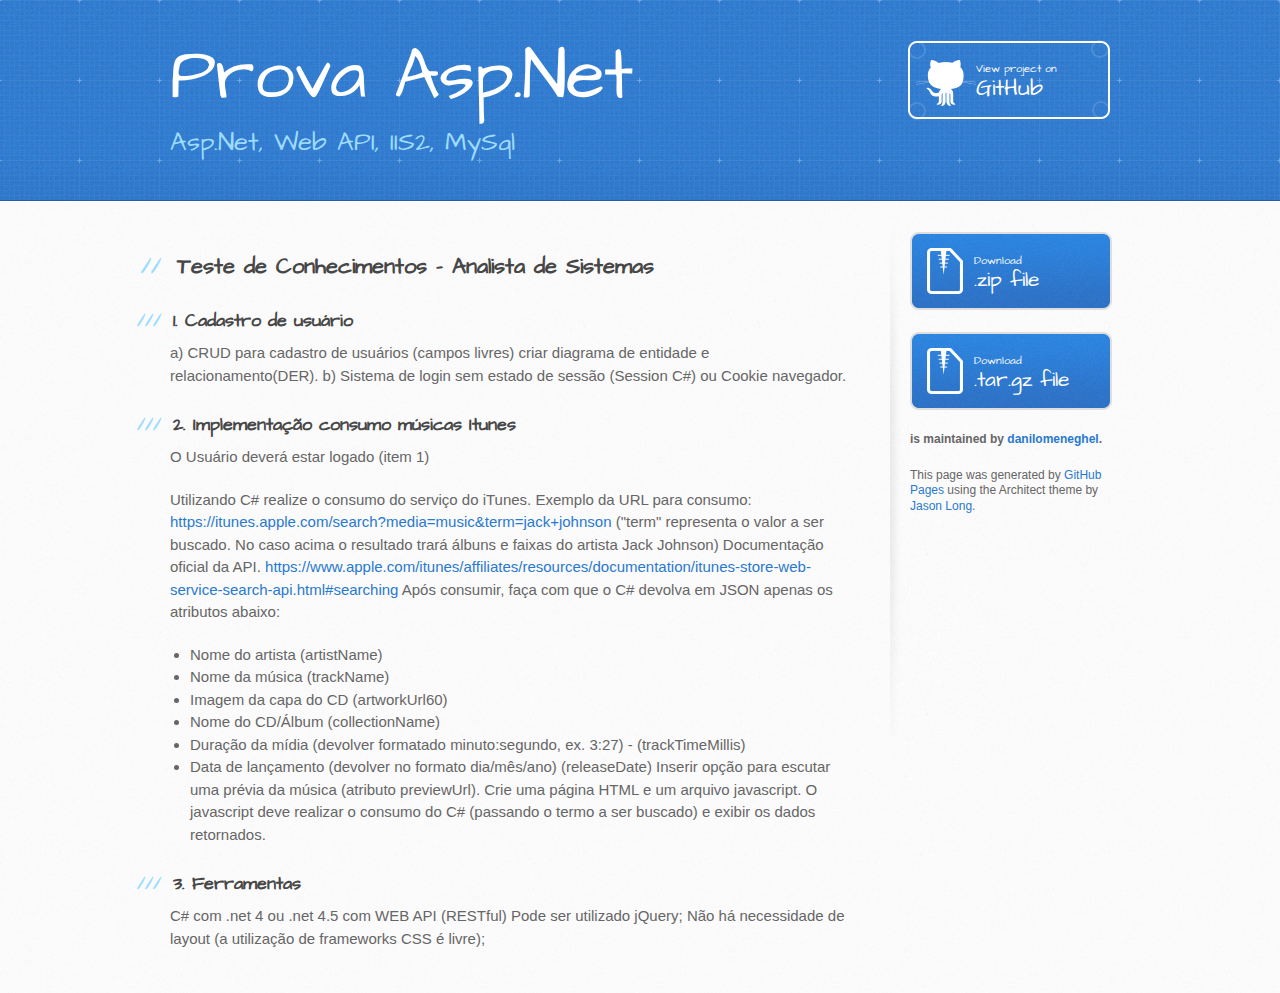
<file: index.html>
<!DOCTYPE html>
<html>
  <head>
    <meta charset='utf-8'>
    <meta http-equiv="X-UA-Compatible" content="chrome=1">
    <meta name="viewport" content="width=device-width, initial-scale=1, maximum-scale=1">
    <link href='https://fonts.googleapis.com/css?family=Architects+Daughter' rel='stylesheet' type='text/css'>
    <link rel="stylesheet" type="text/css" href="stylesheets/stylesheet.css" media="screen">
    <link rel="stylesheet" type="text/css" href="stylesheets/github-light.css" media="screen">
    <link rel="stylesheet" type="text/css" href="stylesheets/print.css" media="print">

    <!--[if lt IE 9]>
    <script src="//html5shiv.googlecode.com/svn/trunk/html5.js"></script>
    <![endif]-->

    <title>Prova Asp.Net by danilomeneghel</title>
  </head>

  <body>
    <header>
      <div class="inner">
        <h1>Prova Asp.Net</h1>
        <h2>Asp.Net, Web API, IIS2, MySql</h2>
        <a href="https://github.com/danilomeneghel/prova_aspnet" class="button"><small>View project on</small> GitHub</a>
      </div>
    </header>

    <div id="content-wrapper">
      <div class="inner clearfix">
        <section id="main-content">
          <h2>
<a id="teste-de-conhecimentos---analista-de-sistemas" class="anchor" href="#teste-de-conhecimentos---analista-de-sistemas" aria-hidden="true"><span class="octicon octicon-link"></span></a>Teste de Conhecimentos - Analista de Sistemas</h2>

<h3>
<a id="1--cadastro-de-usuário" class="anchor" href="#1--cadastro-de-usu%C3%A1rio" aria-hidden="true"><span class="octicon octicon-link"></span></a>1.  Cadastro de usuário</h3>

<p>a)  CRUD para cadastro de usuários (campos livres) criar diagrama de entidade e relacionamento(DER).
b)  Sistema de login sem estado de sessão (Session C#) ou Cookie navegador.</p>

<h3>
<a id="2--implementação-consumo-músicas-itunes" class="anchor" href="#2--implementa%C3%A7%C3%A3o-consumo-m%C3%BAsicas-itunes" aria-hidden="true"><span class="octicon octicon-link"></span></a>2.  Implementação consumo músicas Itunes</h3>

<p>O Usuário deverá estar logado (item 1)</p>

<p>Utilizando C# realize o consumo do serviço do iTunes.
Exemplo da URL para consumo:
<a href="https://itunes.apple.com/search?media=music&amp;term=jack+johnson">https://itunes.apple.com/search?media=music&amp;term=jack+johnson</a>
("term" representa o valor a ser buscado. No caso acima o resultado trará álbuns e faixas do artista Jack Johnson)
Documentação oficial da API.
<a href="https://www.apple.com/itunes/affiliates/resources/documentation/itunes-store-web-service-search-api.html#searching">https://www.apple.com/itunes/affiliates/resources/documentation/itunes-store-web-service-search-api.html#searching</a>
Após consumir, faça com que o C# devolva em JSON apenas os atributos abaixo:</p>

<ul>
<li>Nome do artista (artistName)</li>
<li>Nome da música (trackName)</li>
<li>Imagem da capa do CD (artworkUrl60)</li>
<li>Nome do CD/Álbum (collectionName)</li>
<li>Duração da mídia (devolver formatado minuto:segundo, ex. 3:27) -  (trackTimeMillis)</li>
<li>Data de lançamento (devolver no formato dia/mês/ano) (releaseDate)
Inserir opção para escutar uma prévia da música (atributo previewUrl).
Crie uma página HTML e um arquivo javascript. 
O javascript deve realizar o consumo do C# (passando o termo a ser buscado) e exibir os dados retornados.</li>
</ul>

<h3>
<a id="3--ferramentas" class="anchor" href="#3--ferramentas" aria-hidden="true"><span class="octicon octicon-link"></span></a>3.  Ferramentas</h3>

<p>C# com .net 4 ou .net 4.5 com WEB API (RESTful)
Pode ser utilizado jQuery;
Não há necessidade de layout (a utilização de frameworks CSS é livre);</p>
        </section>

        <aside id="sidebar">
          <a href="https://github.com/danilomeneghel/prova_aspnet/zipball/master" class="button">
            <small>Download</small>
            .zip file
          </a>
          <a href="https://github.com/danilomeneghel/prova_aspnet/tarball/master" class="button">
            <small>Download</small>
            .tar.gz file
          </a>

          <p class="repo-owner"><a href="https://github.com/danilomeneghel/prova_aspnet"></a> is maintained by <a href="https://github.com/danilomeneghel">danilomeneghel</a>.</p>

          <p>This page was generated by <a href="https://pages.github.com">GitHub Pages</a> using the Architect theme by <a href="https://twitter.com/jasonlong">Jason Long</a>.</p>
        </aside>
      </div>
    </div>

  
  </body>
</html>
</file>
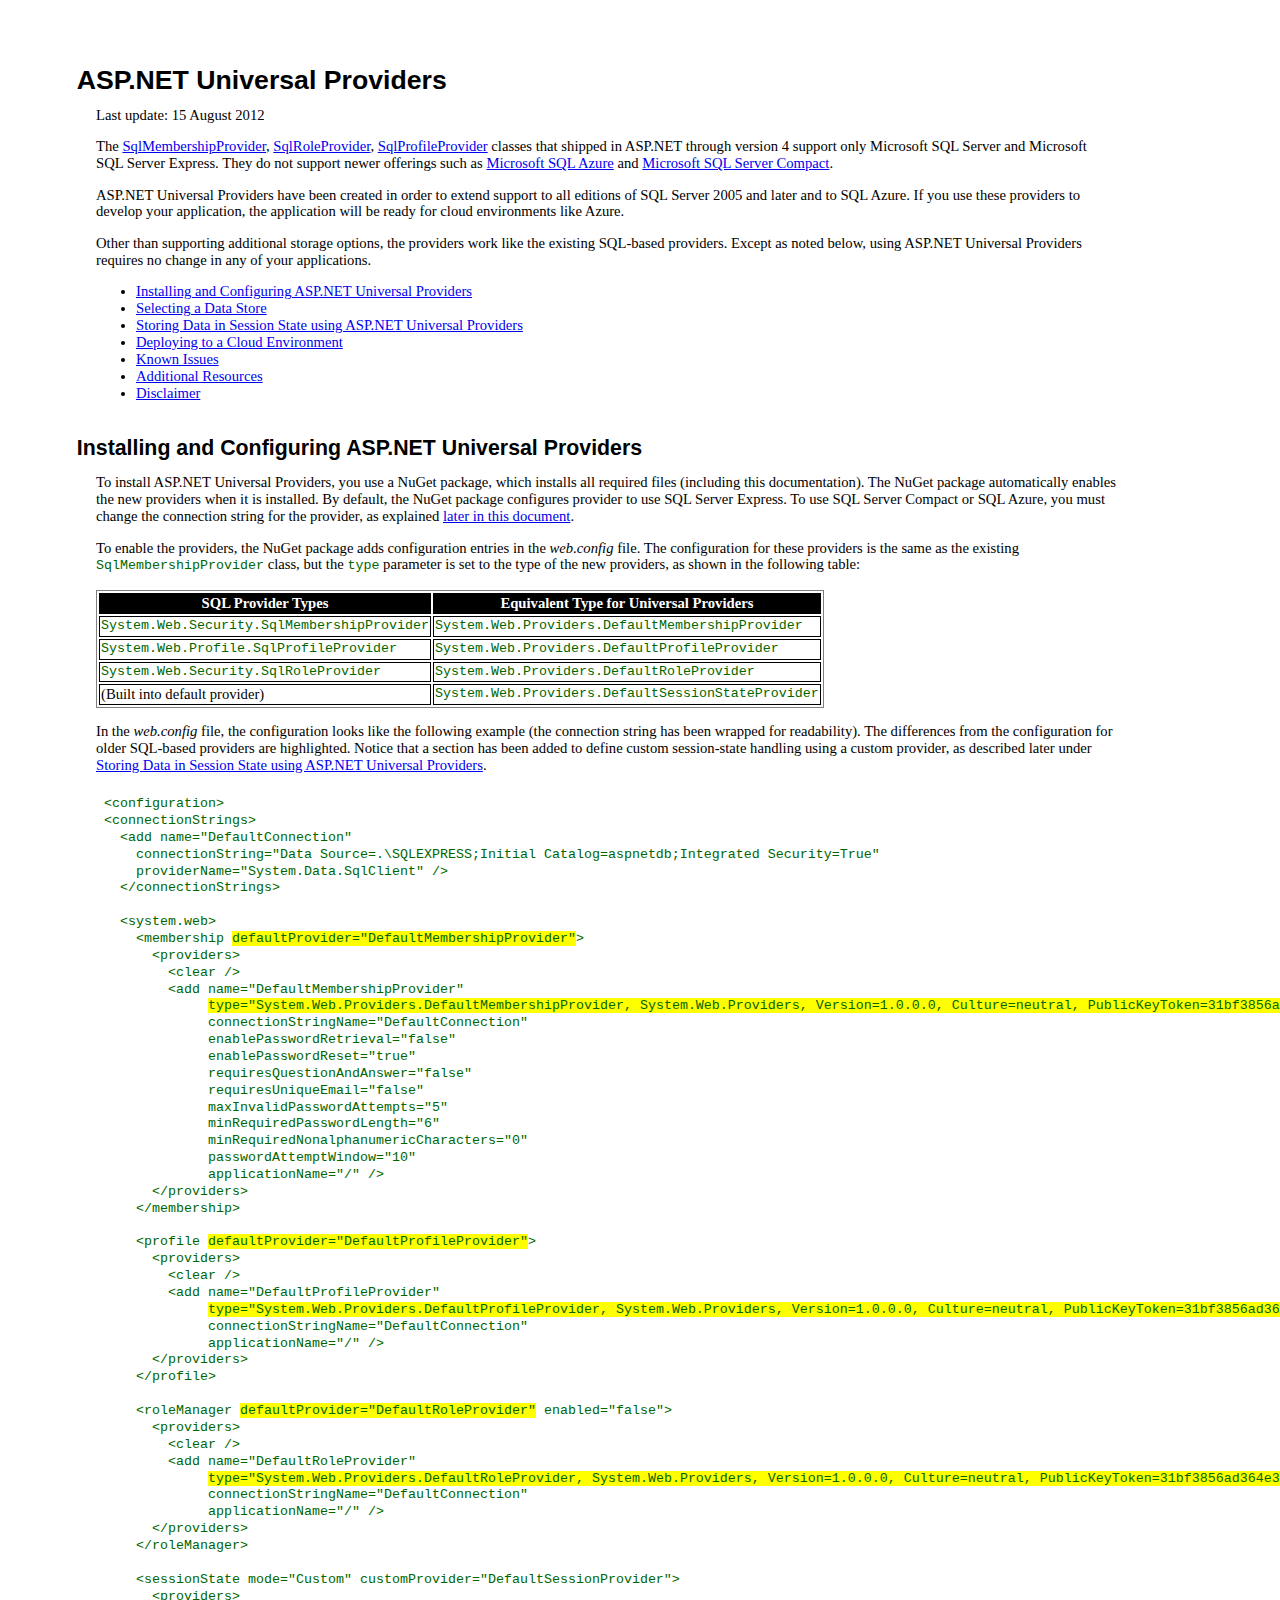
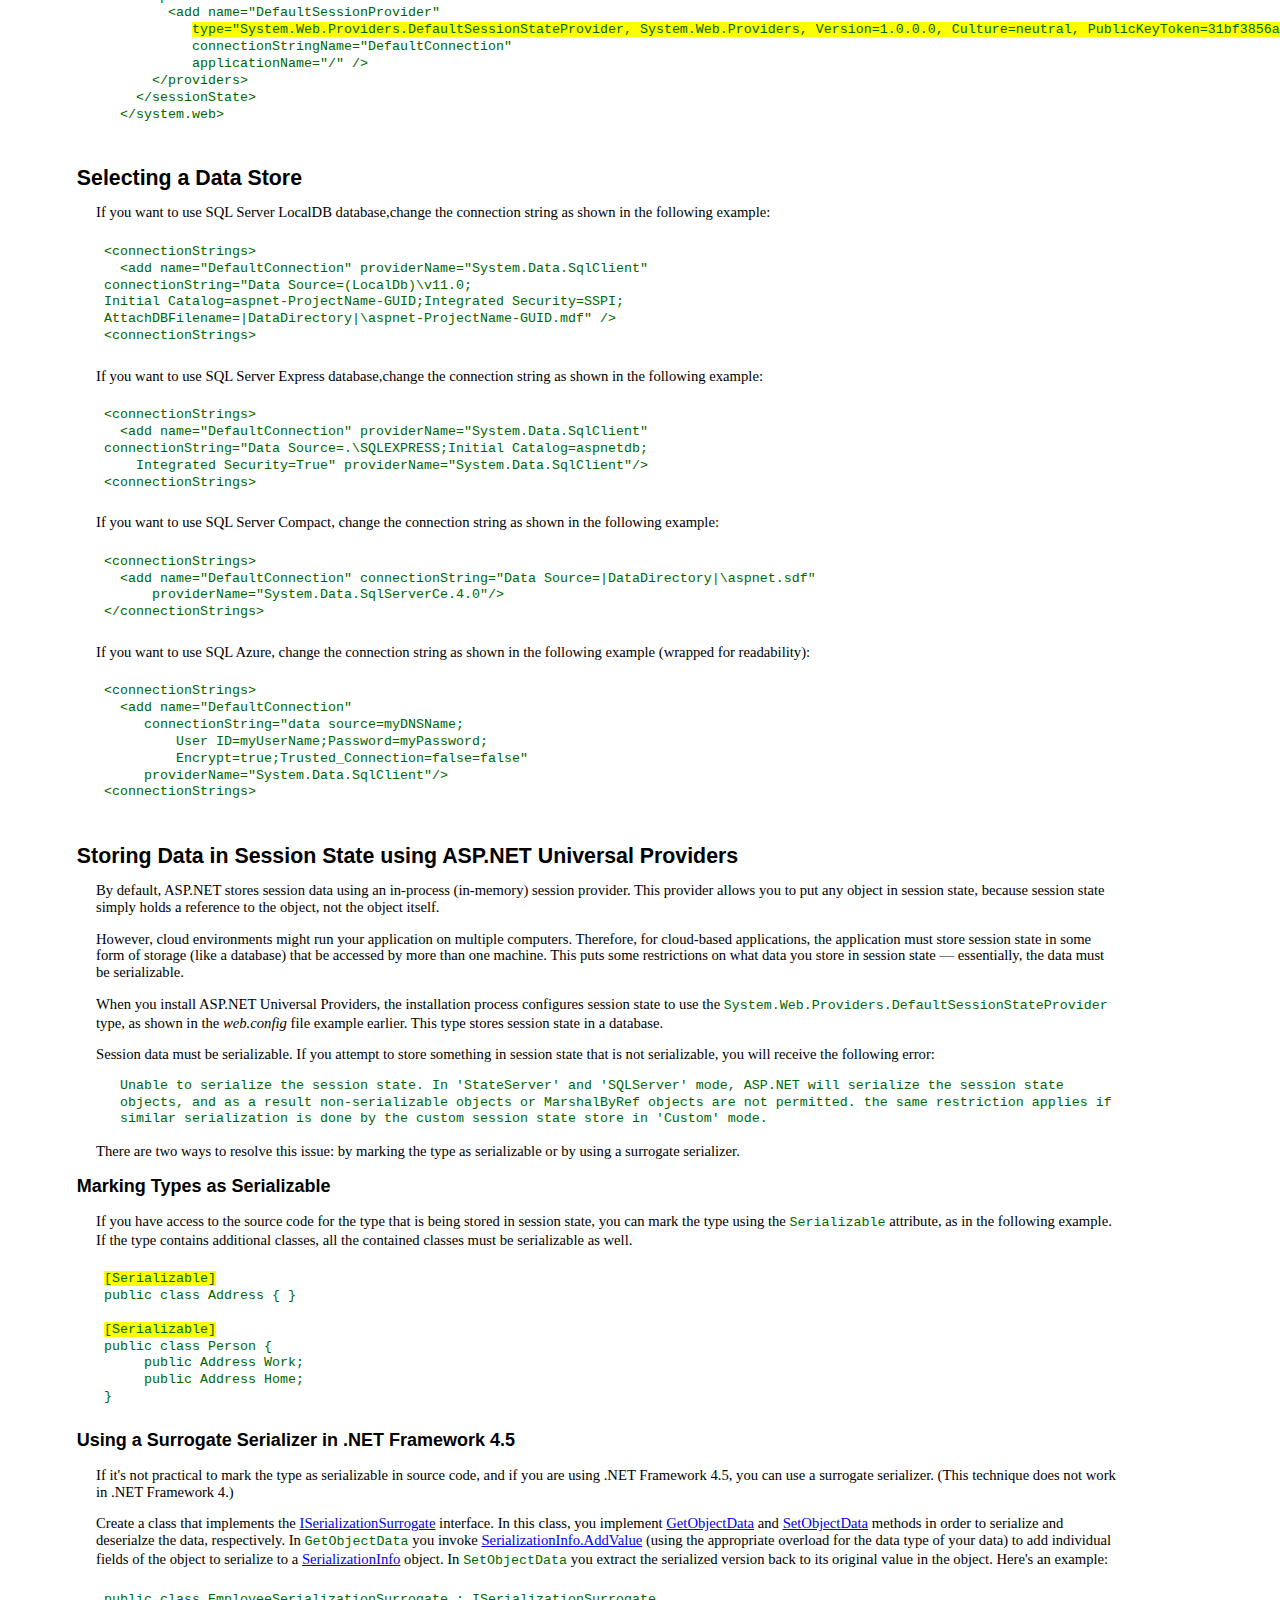
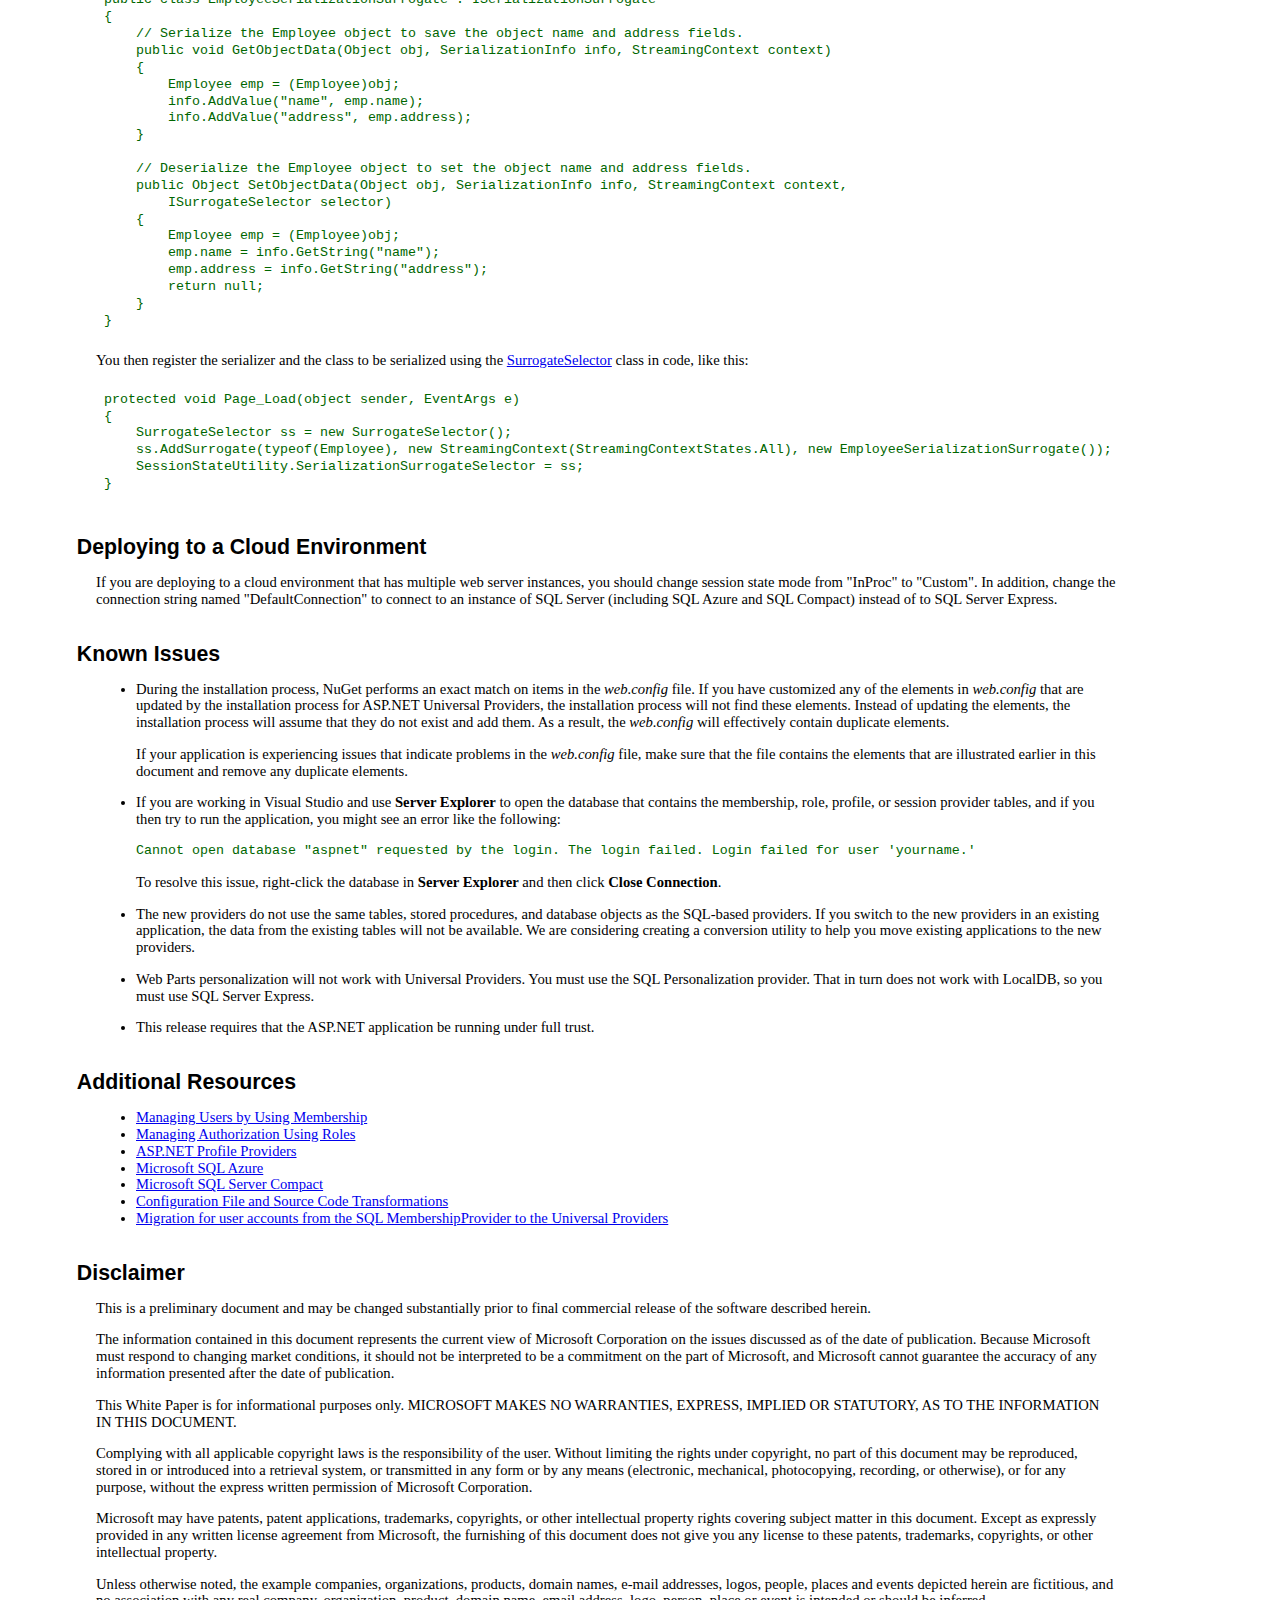
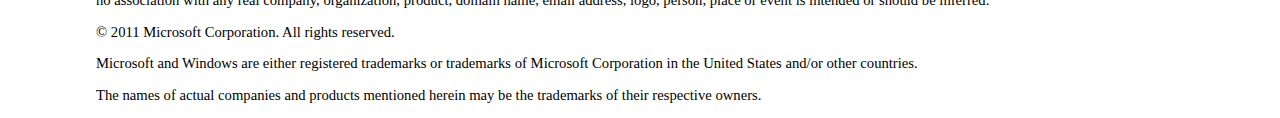
<file: packages/Microsoft.AspNet.Providers.Core.1.2/readme.html>
﻿<!DOCTYPE html PUBLIC "-//W3C//DTD XHTML 1.0 Transitional//EN" "http://www.w3.org/TR/xhtml1/DTD/xhtml1-transitional.dtd">
<html xmlns="http://www.w3.org/1999/xhtml">

<head>
<meta content="text/html; charset=utf-8" http-equiv="Content-Type" />
<title>ASP.NET Universal Providers Readme</title>


<style type="text/css">
body{
	margin-left:1in;
	margin-top:.75in;
	margin-right:1.7in;
	font-family:calibri;
	font-size:11pt;
	line-height:1.15em;
	background-color:white;
}

h1{
	margin-left:-.2in;
	font-family:Arial, Verdana, sans-serif;
	font-size:20pt;
}

h2{
	margin-left:-.2in;
	margin-top:1.8em;
	font-family:Arial, Verdana, sans-serif;
	font-size:16pt;
}

h3{
	margin-left:-.2in;
	font-family:Verdana, sans-serif;
	font-size:13.5pt;
}

table{
	border:thin gray groove;
}

thead{
	background-color:black;
	color:white;
	font-weight:bold;
	text-align:center;
}

td{
	border:1px solid black;
}

p.indent1{
	margin-left:.25in;
}


code{
	font-family:"Courier New";
	font-size:10pt;
	color:#006600;
}

pre{
	font-family:"Courier New";
	font-size:10pt;
	padding:8px;
	color:#006600;
}

span.highlight{
    background-color:Yellow;
	
}
</style>

</head>
<body>
<h1>ASP.NET Universal Providers</h1>

<p>Last update: 15 August 2012</p>


<p>The 
<a href="http://msdn.microsoft.com/en-us/library/system.web.security.sqlmembershipprovider.aspx">SqlMembershipProvider</a>, 
<a href="http://msdn.microsoft.com/en-us/library/system.web.security.sqlroleprovider.aspx">SqlRoleProvider</a>, 
<a href="http://msdn.microsoft.com/en-us/library/system.web.profile.sqlprofileprovider.aspx">SqlProfileProvider</a> classes that shipped in ASP.NET through version 4 support only Microsoft SQL Server and Microsoft SQL Server Express. They do not support newer offerings such as 
<a href="http://msdn.microsoft.com/en-us/library/ee336241.aspx">Microsoft SQL Azure</a> and 
<a href="http://www.microsoft.com/downloads/en/details.aspx?FamilyID=033cfb76-5382-44fb-bc7e-b3c8174832e2">Microsoft SQL Server Compact</a>. </p>
<p>ASP.NET Universal Providers have been created in order to extend support to all editions of SQL Server 2005 and later and to SQL Azure. If you use these providers to develop your application, the application will be ready for cloud environments like Azure.</p>
<p>Other than supporting additional storage options, the providers work like the existing SQL-based providers. Except as noted below, using ASP.NET Universal Providers requires no change in any of your applications.</p>
<ul>
	<li><a href="#Installing_and_Configuring_ASP.NET_Unive">Installing and 
	Configuring ASP.NET Universal Providers</a></li>
	<li><a href="#Selecting_a_Data_Store">Selecting a Data Store</a></li>
	<li><a href="#Storing_Data_in_Session_State_using_ASP">Storing Data in 
	Session State using ASP.NET Universal Providers</a></li>
	<li><a href="#Deploying_to_a_Cloud_Environment">Deploying to a Cloud 
	Environment</a></li>
	<li><a href="#Known_Issues">Known Issues</a></li>
	<li><a href="#Additional_Resources">Additional Resources</a></li>
	<li><a href="#Disclaimer">Disclaimer</a><br />
	</li>
</ul>

<h2><a name="Installing_and_Configuring_ASP.NET_Unive">Installing and Configuring ASP.NET Universal Providers</a></h2>



<p>To install ASP.NET Universal Providers, you use a NuGet package, which installs all required files (including this documentation). The NuGet package automatically enables the new providers when it is installed. By default, the NuGet package configures provider to use SQL Server Express. To use SQL Server Compact or SQL Azure, you must change the connection string for the provider, as explained 
<a href="#Selecting_a_Data_Store">later in this document</a>.</p>

<p>To enable the providers, the NuGet package adds configuration entries in the 
<em>web.config</em> file. The configuration for these providers is the same as the existing 
<code>SqlMembershipProvider</code> class, but the <code>type</code> parameter is set to the type of the new providers, as shown in the following table:</p>


<table>
	<thead>
		<td>SQL Provider Types</td>
		<td>Equivalent Type for Universal Providers</td>
	</thead>
	<tr>
		<td ><code>System.Web.Security.SqlMembershipProvider</code></td>
		<td ><code>System.Web.Providers.DefaultMembershipProvider</code></td>
	</tr>
	<tr>
		<td><code>System.Web.Profile.SqlProfileProvider</code></td>
		<td><code>System.Web.Providers.DefaultProfileProvider</code></td>
	</tr>
	<tr>
		<td><code>System.Web.Security.SqlRoleProvider</code></td>
		<td><code>System.Web.Providers.DefaultRoleProvider</code></td>
	</tr>
	<tr>
		<td>(Built into default provider)</td>
		<td><code>System.Web.Providers.DefaultSessionStateProvider</code></td>
	</tr>
</table>
<p>In the <em>web.config</em> file, the configuration looks like the following example (the connection string has been wrapped for readability). The differences from the configuration for older SQL-based providers are highlighted. Notice that a section has been added to define custom session-state handling using a custom provider, as described later under 
<a href="#Storing_Data_in_Session_State_using_ASP">Storing Data in Session State using ASP.NET Universal Providers</a>.</p>
<pre>&lt;configuration&gt;
&lt;connectionStrings&gt;
  &lt;add name="DefaultConnection"
    connectionString="Data Source=.\SQLEXPRESS;Initial Catalog=aspnetdb;Integrated Security=True"
    providerName="System.Data.SqlClient" /&gt;
  &lt;/connectionStrings&gt;

  &lt;system.web&gt;
    &lt;membership <span class="highlight">defaultProvider="DefaultMembershipProvider"</span>&gt;
      &lt;providers&gt;
        &lt;clear /&gt;
        &lt;add name="DefaultMembershipProvider"
             <span class="highlight">type="System.Web.Providers.DefaultMembershipProvider, System.Web.Providers, Version=1.0.0.0, Culture=neutral, PublicKeyToken=31bf3856ad364e35" 
</span>             connectionStringName="DefaultConnection"
             enablePasswordRetrieval="false"
             enablePasswordReset="true"
             requiresQuestionAndAnswer="false"
             requiresUniqueEmail="false"
             maxInvalidPasswordAttempts="5"
             minRequiredPasswordLength="6"
             minRequiredNonalphanumericCharacters="0"
             passwordAttemptWindow="10"
             applicationName="/" /&gt;
      &lt;/providers&gt;
    &lt;/membership&gt;

    &lt;profile <span class="highlight">defaultProvider="DefaultProfileProvider"</span>&gt;
      &lt;providers&gt;
        &lt;clear /&gt;
        &lt;add name="DefaultProfileProvider"
             <span class="highlight">type="System.Web.Providers.DefaultProfileProvider, System.Web.Providers, Version=1.0.0.0, Culture=neutral, PublicKeyToken=31bf3856ad364e35" 
</span>             connectionStringName="DefaultConnection"
             applicationName="/" /&gt;
      &lt;/providers&gt;
    &lt;/profile&gt;

    &lt;roleManager <span class="highlight">defaultProvider="DefaultRoleProvider"</span> enabled="false"&gt;
      &lt;providers&gt;
        &lt;clear /&gt;
        &lt;add name="DefaultRoleProvider"
             <span class="highlight">type="System.Web.Providers.DefaultRoleProvider, System.Web.Providers, Version=1.0.0.0, Culture=neutral, PublicKeyToken=31bf3856ad364e35"
</span>             connectionStringName="DefaultConnection"
             applicationName="/" /&gt;
      &lt;/providers&gt;
    &lt;/roleManager&gt;

    &lt;sessionState mode="Custom" customProvider="DefaultSessionProvider"&gt;
      &lt;providers&gt;
        &lt;add name="DefaultSessionProvider"
           <span class="highlight">type="System.Web.Providers.DefaultSessionStateProvider, System.Web.Providers, Version=1.0.0.0, Culture=neutral, PublicKeyToken=31bf3856ad364e35"
</span>           connectionStringName="DefaultConnection"
           applicationName="/" /&gt;
      &lt;/providers&gt;
    &lt;/sessionState&gt;
  &lt;/system.web&gt;&nbsp;</pre>

<h2><a name="Selecting_a_Data_Store">Selecting a Data Store</a></h2>
<p>If you want to use SQL Server LocalDB database,change the connection string as shown in the following example:</p>
<pre>
&lt;connectionStrings&gt;
  &lt;add name="DefaultConnection" providerName="System.Data.SqlClient" 
connectionString="Data Source=(LocalDb)\v11.0;
Initial Catalog=aspnet-ProjectName-GUID;Integrated Security=SSPI;
AttachDBFilename=|DataDirectory|\aspnet-ProjectName-GUID.mdf" /&gt;
&lt;connectionStrings&gt;
</pre>
<p>If you want to use SQL Server Express database,change the connection string as shown in the following example:</p>
<pre>
&lt;connectionStrings&gt;
  &lt;add name="DefaultConnection" providerName="System.Data.SqlClient" 
connectionString="Data Source=.\SQLEXPRESS;Initial Catalog=aspnetdb;
    Integrated Security=True" providerName="System.Data.SqlClient"/&gt;
&lt;connectionStrings&gt;
</pre>

<p>If you want to use SQL Server Compact, change the connection string as shown in the following example:</p>

<pre>&lt;connectionStrings&gt;
  &lt;add name="DefaultConnection" connectionString="Data Source=|DataDirectory|\aspnet.sdf" 
      providerName="System.Data.SqlServerCe.4.0"/&gt;
&lt;/connectionStrings&gt;</pre>
<p>If you want to use SQL Azure, change the connection string as shown in the 
following example (wrapped for readability):</p>
<pre>&lt;connectionStrings&gt;
  &lt;add name="DefaultConnection" 
     connectionString="data source=myDNSName;
         User ID=myUserName;Password=myPassword;
         Encrypt=true;Trusted_Connection=false=false"
     providerName="System.Data.SqlClient"/&gt;
&lt;connectionStrings&gt;</pre>

<h2><a name="Storing_Data_in_Session_State_using_ASP">Storing Data in Session State using ASP.NET Universal Providers</a></h2>

<p>By default, ASP.NET stores session data using an in-process (in-memory) session provider. This provider allows you to put any object in session state, because session state simply holds a reference to the object, not the object itself.</p>
<p>However, cloud environments might run your application on multiple computers. Therefore, for cloud-based applications, the application must store session state in some form of storage (like a database) that be accessed by more than one machine. This puts some restrictions on what data you store in session state — essentially, the data must be serializable. </p>
<p>When you install ASP.NET Universal Providers, the installation process configures session state to use the 
<code>System.Web.Providers.DefaultSessionStateProvider</code> type, as shown in the 
<em>web.config</em> file example earlier. This type stores session state in a database.</p> 
<p>Session data must be serializable. If you attempt to store something in session state that is not serializable, you will receive the following error: </p>

<p class="indent1"><code>Unable to serialize the session state. In 'StateServer' and 'SQLServer' mode, ASP.NET will serialize the session state objects, and as a result non-serializable objects or MarshalByRef objects are not permitted. the same restriction applies if similar serialization is done by the custom session state store in 'Custom' mode. </code></p>

<p>There are two ways to resolve this issue: by marking the type as serializable or by using a surrogate serializer.</p>

<h3>Marking Types as Serializable</h3>

<p>If you have access to the source code for the type that is being stored in session state, you can mark the type using the 
<code>Serializable</code> attribute, as in the following example. If the type contains additional classes, all the contained classes must be serializable as well.</p>
<pre><span class="highlight">[Serializable]</span>
public class Address { }

<span class="highlight">[Serializable]</span>
public class Person { 
     public Address Work;
     public Address Home; 
}</pre>

<h3>Using a Surrogate Serializer in .NET Framework 4.5</h3>

<p>If it's not practical to mark the type as serializable in source code, and if you are using .NET Framework 4.5, you can use a surrogate serializer. (This technique does not work in .NET Framework 4.)</p>
<p>Create a class that implements the 
<a href="http://msdn.microsoft.com/en-us/library/system.runtime.serialization.iserializationsurrogate.aspx">ISerializationSurrogate</a> interface.  In this class, you implement 
<a href="http://msdn.microsoft.com/en-us/library/system.runtime.serialization.iserializationsurrogate.getobjectdata.aspx">GetObjectData</a> and 
<a href="http://msdn.microsoft.com/en-us/library/system.runtime.serialization.iserializationsurrogate.setobjectdata.aspx">SetObjectData</a> methods in order to serialize and deserialze the data, respectively. In 
<code>GetObjectData</code> you invoke 
<a href="http://msdn.microsoft.com/en-us/library/system.runtime.serialization.serializationinfo.addvalue.aspx">SerializationInfo.AddValue</a> (using the appropriate overload for the data type of your data) to add individual fields of the object to serialize to a 
<a href="http://msdn.microsoft.com/en-us/library/system.runtime.serialization.serializationinfo.aspx">SerializationInfo</a> object. In 
<code>SetObjectData</code> you extract the serialized version back to its original value in the object. Here's an example:</p>










<pre>public class EmployeeSerializationSurrogate : ISerializationSurrogate
{
    // Serialize the Employee object to save the object name and address fields.
    public void GetObjectData(Object obj, SerializationInfo info, StreamingContext context)
    {
        Employee emp = (Employee)obj;
        info.AddValue("name", emp.name);
        info.AddValue("address", emp.address);
    }

    // Deserialize the Employee object to set the object name and address fields.
    public Object SetObjectData(Object obj, SerializationInfo info, StreamingContext context,
        ISurrogateSelector selector)
    {
        Employee emp = (Employee)obj;
        emp.name = info.GetString("name");
        emp.address = info.GetString("address");
        return null;
    }
}</pre>
<p>You then register the serializer and the class to be serialized using the 
<a href="http://msdn.microsoft.com/en-us/library/system.runtime.serialization.surrogateselector.aspx">SurrogateSelector</a> class in code, like this:</p>
<pre>protected void Page_Load(object sender, EventArgs e)
{
    SurrogateSelector ss = new SurrogateSelector();
    ss.AddSurrogate(typeof(Employee), new StreamingContext(StreamingContextStates.All), new EmployeeSerializationSurrogate());
    SessionStateUtility.SerializationSurrogateSelector = ss;
}</pre>
<h2><a name="Deploying_to_a_Cloud_Environment">Deploying to a Cloud Environment</a></h2>

<p>If you are deploying to a cloud environment that has multiple web server instances, you should change session state mode from "InProc" to "Custom".  In addition, change the connection string named "DefaultConnection" to connect to an instance of SQL Server (including SQL Azure and SQL  Compact) instead of to SQL Server Express.</p>

<h2><a name="Known_Issues">Known Issues</a></h2>

<ul>



<li>
<p>During the installation process, NuGet performs an exact match on items in the 
<em>web.config</em> file. If you have customized any of the elements in <em>web.config</em> that are updated by the installation process for ASP.NET Universal Providers, the installation process will not find these elements. Instead of updating the elements, the installation process will assume that they do not exist and add them. As a result, the 
<em>web.config</em> will effectively contain duplicate elements.</p>
<p>If your application is experiencing issues that indicate problems in the <em>web.config</em> file, make sure that the file contains the elements that are illustrated earlier in this document and remove any duplicate elements.</p>
</li>

<li>
<p>If you are working in Visual Studio and use <strong>Server Explorer</strong> to open the database that contains the membership, role, profile, or session provider tables, and if you then try to run the application, you might see an error like the following: </p>
<p><code>Cannot open database "aspnet" requested by the login. The login failed. Login failed for user 'yourname.'</code></p>
<p>To resolve this issue, right-click the database in <strong>Server Explorer</strong> and then click 
<strong>Close Connection</strong>. </p>
</li>


<li>
<p>The new providers do not use the same tables, stored procedures, and database objects as the SQL-based providers. If you switch to the new providers in an existing application, the data from the existing tables will not be available. We are considering creating a conversion utility to help you move existing applications to the new providers.</p>
</li>


<li>
<p>Web Parts personalization will not work with Universal Providers. You must use the SQL Personalization provider. That in turn does not work with LocalDB, so you must use SQL Server Express.</p>
</li>

<li>
<p>This release requires that the ASP.NET application be running under full trust.</p>
</li>

</ul>


<h2><a name="Additional_Resources">Additional Resources</a></h2>

<ul>
<li><a href="http://msdn.microsoft.com/en-us/library/tw292whz.aspx">Managing Users by Using Membership</a></li>
<li><a href="http://msdn.microsoft.com/en-us/library/9ab2fxh0.aspx">Managing Authorization Using Roles</a></li>
<li><a href="http://msdn.microsoft.com/en-us/library/014bec1k.aspx">ASP.NET Profile Providers</a></li>
<li><a href="http://msdn.microsoft.com/en-us/library/ee336241.aspx">Microsoft SQL Azure</a></li>
<li>
<a href="http://www.microsoft.com/downloads/en/details.aspx?FamilyID=033cfb76-5382-44fb-bc7e-b3c8174832e2">Microsoft SQL Server Compact</a></li>
<li>
<a href="http://docs.nuget.org/docs/creating-packages/configuration-file-and-source-code-transformations">Configuration File and Source Code Transformations</a></li>
<li><a href="http://go.microsoft.com/fwlink/?LinkId=261899">Migration for user accounts from the SQL MembershipProvider to the Universal Providers</a></li>
</ul>
<h2><a name="Disclaimer">Disclaimer</a></h2>


<p>This is a preliminary document and may be changed substantially prior to final commercial release of the software described herein.</p>
<p>The information contained in this document represents the current view of Microsoft Corporation on the issues discussed as of the date of publication. Because Microsoft must respond to changing market conditions, it should not be interpreted to be a commitment on the part of Microsoft, and Microsoft cannot guarantee the accuracy of any information presented after the date of publication.</p>
<p>This White Paper is for informational purposes only. MICROSOFT MAKES NO WARRANTIES, EXPRESS, IMPLIED OR STATUTORY, AS TO THE INFORMATION IN THIS DOCUMENT.
<p>Complying with all applicable copyright laws is the responsibility of the user. Without limiting the rights under copyright, no part of this document may be reproduced, stored in or introduced into a retrieval system, or transmitted in any form or by any means (electronic, mechanical, photocopying, recording, or otherwise), or for any purpose, without the express written permission of Microsoft Corporation.</p>
<p>Microsoft may have patents, patent applications, trademarks, copyrights, or other intellectual property rights covering subject matter in this document. Except as expressly provided in any written license agreement from Microsoft, the furnishing of this document does not give you any license to these patents, trademarks, copyrights, or other intellectual property.</p>
<p>Unless otherwise noted, the example companies, organizations, products, domain names, e-mail addresses, logos, people, places and events depicted herein are fictitious, and no association with any real company, organization, product, domain name, email address, logo, person, place or event is intended or should be inferred.</p>
<p>&copy; 2011 Microsoft Corporation. All rights reserved.</p>
<p>Microsoft and Windows are either registered trademarks or trademarks of Microsoft Corporation in the United States and/or other countries.</p>
<p>The names of actual companies and products mentioned herein may be the trademarks of their respective owners.</p>
</body>
</html>
</file>
<file: stylesheets/github-light.css>
/*
   Copyright 2014 GitHub Inc.

   Licensed under the Apache License, Version 2.0 (the "License");
   you may not use this file except in compliance with the License.
   You may obtain a copy of the License at

       http://www.apache.org/licenses/LICENSE-2.0

   Unless required by applicable law or agreed to in writing, software
   distributed under the License is distributed on an "AS IS" BASIS,
   WITHOUT WARRANTIES OR CONDITIONS OF ANY KIND, either express or implied.
   See the License for the specific language governing permissions and
   limitations under the License.

*/

.pl-c /* comment */ {
  color: #969896;
}

.pl-c1      /* constant, markup.raw, meta.diff.header, meta.module-reference, meta.property-name, support, support.constant, support.variable, variable.other.constant */,
.pl-s .pl-v /* string variable */ {
  color: #0086b3;
}

.pl-e  /* entity */,
.pl-en /* entity.name */ {
  color: #795da3;
}

.pl-s .pl-s1 /* string source */,
.pl-smi      /* storage.modifier.import, storage.modifier.package, storage.type.java, variable.other, variable.parameter.function */ {
  color: #333;
}

.pl-ent /* entity.name.tag */ {
  color: #63a35c;
}

.pl-k /* keyword, storage, storage.type */ {
  color: #a71d5d;
}

.pl-pds              /* punctuation.definition.string, string.regexp.character-class */,
.pl-s                /* string */,
.pl-s .pl-pse .pl-s1 /* string punctuation.section.embedded source */,
.pl-sr               /* string.regexp */,
.pl-sr .pl-cce       /* string.regexp constant.character.escape */,
.pl-sr .pl-sra       /* string.regexp string.regexp.arbitrary-repitition */,
.pl-sr .pl-sre       /* string.regexp source.ruby.embedded */ {
  color: #183691;
}

.pl-v /* variable */ {
  color: #ed6a43;
}

.pl-id /* invalid.deprecated */ {
  color: #b52a1d;
}

.pl-ii /* invalid.illegal */ {
  background-color: #b52a1d;
  color: #f8f8f8;
}

.pl-sr .pl-cce /* string.regexp constant.character.escape */ {
  color: #63a35c;
  font-weight: bold;
}

.pl-ml /* markup.list */ {
  color: #693a17;
}

.pl-mh        /* markup.heading */,
.pl-mh .pl-en /* markup.heading entity.name */,
.pl-ms        /* meta.separator */ {
  color: #1d3e81;
  font-weight: bold;
}

.pl-mq /* markup.quote */ {
  color: #008080;
}

.pl-mi /* markup.italic */ {
  color: #333;
  font-style: italic;
}

.pl-mb /* markup.bold */ {
  color: #333;
  font-weight: bold;
}

.pl-md /* markup.deleted, meta.diff.header.from-file */ {
  background-color: #ffecec;
  color: #bd2c00;
}

.pl-mi1 /* markup.inserted, meta.diff.header.to-file */ {
  background-color: #eaffea;
  color: #55a532;
}

.pl-mdr /* meta.diff.range */ {
  color: #795da3;
  font-weight: bold;
}

.pl-mo /* meta.output */ {
  color: #1d3e81;
}
</file>
<file: stylesheets/print.css>
html, body, div, span, applet, object, iframe,
h1, h2, h3, h4, h5, h6, p, blockquote, pre,
a, abbr, acronym, address, big, cite, code,
del, dfn, em, img, ins, kbd, q, s, samp,
small, strike, strong, sub, sup, tt, var,
b, u, i, center,
dl, dt, dd, ol, ul, li,
fieldset, form, label, legend,
table, caption, tbody, tfoot, thead, tr, th, td,
article, aside, canvas, details, embed,
figure, figcaption, footer, header, hgroup,
menu, nav, output, ruby, section, summary,
time, mark, audio, video {
  padding: 0;
  margin: 0;
  font: inherit;
  font-size: 100%;
  vertical-align: baseline;
  border: 0;
}
/* HTML5 display-role reset for older browsers */
article, aside, details, figcaption, figure,
footer, header, hgroup, menu, nav, section {
  display: block;
}
body {
  line-height: 1;
}
ol, ul {
  list-style: none;
}
blockquote, q {
  quotes: none;
}
blockquote:before, blockquote:after,
q:before, q:after {
  content: '';
  content: none;
}
table {
  border-spacing: 0;
  border-collapse: collapse;
}
body {
  font-family: 'Helvetica Neue', Helvetica, Arial, serif;
  font-size: 13px;
  line-height: 1.5;
  color: #000;
}

a {
  font-weight: bold;
  color: #d5000d;
}

header {
  padding-top: 35px;
  padding-bottom: 10px;
}

header h1 {
  font-size: 48px;
  font-weight: bold;
  line-height: 1.2;
  color: #303030;
  letter-spacing: -1px;
}

header h2 {
  font-size: 24px;
  font-weight: normal;
  line-height: 1.3;
  color: #aaa;
  letter-spacing: -1px;
}
#downloads {
  display: none;
}
#main_content {
  padding-top: 20px;
}

code, pre {
  margin-bottom: 30px;
  font-family: Monaco, "Bitstream Vera Sans Mono", "Lucida Console", Terminal;
  font-size: 12px;
  color: #222;
}

code {
  padding: 0 3px;
}

pre {
  padding: 20px;
  overflow: auto;
  border: solid 1px #ddd;
}
pre code {
  padding: 0;
}

ul, ol, dl {
  margin-bottom: 20px;
}


/* COMMON STYLES */

table {
  width: 100%;
  border: 1px solid #ebebeb;
}

th {
  font-weight: 500;
}

td {
  font-weight: 300;
  text-align: center;
  border: 1px solid #ebebeb;
}

form {
  padding: 20px;
  background: #f2f2f2;

}


/* GENERAL ELEMENT TYPE STYLES */

h1 {
  font-size: 2.8em;
}

h2 {
  margin-bottom: 8px;
  font-size: 22px;
  font-weight: bold;
  color: #303030;
}

h3 {
  margin-bottom: 8px;
  font-size: 18px;
  font-weight: bold;
  color: #d5000d;
}

h4 {
  font-size: 16px;
  font-weight: bold;
  color: #303030;
}

h5 {
  font-size: 1em;
  color: #303030;
}

h6 {
  font-size: .8em;
  color: #303030;
}

p {
  margin-bottom: 20px;
  font-weight: 300;
}

a {
  text-decoration: none;
}

p a {
  font-weight: 400;
}

blockquote {
  padding: 0 0 0 30px;
  margin-bottom: 20px;
  font-size: 1.6em;
  border-left: 10px solid #e9e9e9;
}

ul li {
  padding-left: 20px;
  list-style-position: inside;
  list-style: disc;
}

ol li {
  padding-left: 3px;
  list-style-position: inside;
  list-style: decimal;
}

dl dd {
  font-style: italic;
  font-weight: 100;
}

footer {
  padding-top: 20px;
  padding-bottom: 30px;
  margin-top: 40px;
  font-size: 13px;
  color: #aaa;
}

footer a {
  color: #666;
}

/* MISC */
.clearfix:after {
  display: block;
  height: 0;
  clear: both;
  visibility: hidden;
  content: '.';
}

.clearfix {display: inline-block;}
* html .clearfix {height: 1%;}
.clearfix {display: block;}
</file>
<file: stylesheets/stylesheet.css>
/*! normalize.css v3.0.2 | MIT License | git.io/normalize */

/**
 * 1. Set default font family to sans-serif.
 * 2. Prevent iOS text size adjust after orientation change, without disabling
 *    user zoom.
 */

html {
  font-family: sans-serif; /* 1 */
  -webkit-text-size-adjust: 100%; /* 2 */
  -ms-text-size-adjust: 100%; /* 2 */
}

/**
 * Remove default margin.
 */

body {
  margin: 0;
}

/* HTML5 display definitions
   ========================================================================== */

/**
 * Correct `block` display not defined for any HTML5 element in IE 8/9.
 * Correct `block` display not defined for `details` or `summary` in IE 10/11
 * and Firefox.
 * Correct `block` display not defined for `main` in IE 11.
 */

article,
aside,
details,
figcaption,
figure,
footer,
header,
hgroup,
main,
menu,
nav,
section,
summary {
  display: block;
}

/**
 * 1. Correct `inline-block` display not defined in IE 8/9.
 * 2. Normalize vertical alignment of `progress` in Chrome, Firefox, and Opera.
 */

audio,
canvas,
progress,
video {
  display: inline-block; /* 1 */
  vertical-align: baseline; /* 2 */
}

/**
 * Prevent modern browsers from displaying `audio` without controls.
 * Remove excess height in iOS 5 devices.
 */

audio:not([controls]) {
  display: none;
  height: 0;
}

/**
 * Address `[hidden]` styling not present in IE 8/9/10.
 * Hide the `template` element in IE 8/9/11, Safari, and Firefox < 22.
 */

[hidden],
template {
  display: none;
}

/* Links
   ========================================================================== */

/**
 * Remove the gray background color from active links in IE 10.
 */

a {
  background-color: transparent;
}

/**
 * Improve readability when focused and also mouse hovered in all browsers.
 */

a:active,
a:hover {
  outline: 0;
}

/* Text-level semantics
   ========================================================================== */

/**
 * Address styling not present in IE 8/9/10/11, Safari, and Chrome.
 */

abbr[title] {
  border-bottom: 1px dotted;
}

/**
 * Address style set to `bolder` in Firefox 4+, Safari, and Chrome.
 */

b,
strong {
  font-weight: bold;
}

/**
 * Address styling not present in Safari and Chrome.
 */

dfn {
  font-style: italic;
}

/**
 * Address variable `h1` font-size and margin within `section` and `article`
 * contexts in Firefox 4+, Safari, and Chrome.
 */

h1 {
  margin: 0.67em 0;
  font-size: 2em;
}

/**
 * Address styling not present in IE 8/9.
 */

mark {
  color: #000;
  background: #ff0;
}

/**
 * Address inconsistent and variable font size in all browsers.
 */

small {
  font-size: 80%;
}

/**
 * Prevent `sub` and `sup` affecting `line-height` in all browsers.
 */

sub,
sup {
  position: relative;
  font-size: 75%;
  line-height: 0;
  vertical-align: baseline;
}

sup {
  top: -0.5em;
}

sub {
  bottom: -0.25em;
}

/* Embedded content
   ========================================================================== */

/**
 * Remove border when inside `a` element in IE 8/9/10.
 */

img {
  border: 0;
}

/**
 * Correct overflow not hidden in IE 9/10/11.
 */

svg:not(:root) {
  overflow: hidden;
}

/* Grouping content
   ========================================================================== */

/**
 * Address margin not present in IE 8/9 and Safari.
 */

figure {
  margin: 1em 40px;
}

/**
 * Address differences between Firefox and other browsers.
 */

hr {
  height: 0;
  -moz-box-sizing: content-box;
  box-sizing: content-box;
}

/**
 * Contain overflow in all browsers.
 */

pre {
  overflow: auto;
}

/**
 * Address odd `em`-unit font size rendering in all browsers.
 */

code,
kbd,
pre,
samp {
  font-family: monospace, monospace;
  font-size: 1em;
}

/* Forms
   ========================================================================== */

/**
 * Known limitation: by default, Chrome and Safari on OS X allow very limited
 * styling of `select`, unless a `border` property is set.
 */

/**
 * 1. Correct color not being inherited.
 *    Known issue: affects color of disabled elements.
 * 2. Correct font properties not being inherited.
 * 3. Address margins set differently in Firefox 4+, Safari, and Chrome.
 */

button,
input,
optgroup,
select,
textarea {
  margin: 0; /* 3 */
  font: inherit; /* 2 */
  color: inherit; /* 1 */
}

/**
 * Address `overflow` set to `hidden` in IE 8/9/10/11.
 */

button {
  overflow: visible;
}

/**
 * Address inconsistent `text-transform` inheritance for `button` and `select`.
 * All other form control elements do not inherit `text-transform` values.
 * Correct `button` style inheritance in Firefox, IE 8/9/10/11, and Opera.
 * Correct `select` style inheritance in Firefox.
 */

button,
select {
  text-transform: none;
}

/**
 * 1. Avoid the WebKit bug in Android 4.0.* where (2) destroys native `audio`
 *    and `video` controls.
 * 2. Correct inability to style clickable `input` types in iOS.
 * 3. Improve usability and consistency of cursor style between image-type
 *    `input` and others.
 */

button,
html input[type="button"], /* 1 */
input[type="reset"],
input[type="submit"] {
  -webkit-appearance: button; /* 2 */
  cursor: pointer; /* 3 */
}

/**
 * Re-set default cursor for disabled elements.
 */

button[disabled],
html input[disabled] {
  cursor: default;
}

/**
 * Remove inner padding and border in Firefox 4+.
 */

button::-moz-focus-inner,
input::-moz-focus-inner {
  padding: 0;
  border: 0;
}

/**
 * Address Firefox 4+ setting `line-height` on `input` using `!important` in
 * the UA stylesheet.
 */

input {
  line-height: normal;
}

/**
 * It's recommended that you don't attempt to style these elements.
 * Firefox's implementation doesn't respect box-sizing, padding, or width.
 *
 * 1. Address box sizing set to `content-box` in IE 8/9/10.
 * 2. Remove excess padding in IE 8/9/10.
 */

input[type="checkbox"],
input[type="radio"] {
  box-sizing: border-box; /* 1 */
  padding: 0; /* 2 */
}

/**
 * Fix the cursor style for Chrome's increment/decrement buttons. For certain
 * `font-size` values of the `input`, it causes the cursor style of the
 * decrement button to change from `default` to `text`.
 */

input[type="number"]::-webkit-inner-spin-button,
input[type="number"]::-webkit-outer-spin-button {
  height: auto;
}

/**
 * 1. Address `appearance` set to `searchfield` in Safari and Chrome.
 * 2. Address `box-sizing` set to `border-box` in Safari and Chrome
 *    (include `-moz` to future-proof).
 */

input[type="search"] {
  -webkit-box-sizing: content-box; /* 2 */
  -moz-box-sizing: content-box;
  box-sizing: content-box;
  -webkit-appearance: textfield; /* 1 */
}

/**
 * Remove inner padding and search cancel button in Safari and Chrome on OS X.
 * Safari (but not Chrome) clips the cancel button when the search input has
 * padding (and `textfield` appearance).
 */

input[type="search"]::-webkit-search-cancel-button,
input[type="search"]::-webkit-search-decoration {
  -webkit-appearance: none;
}

/**
 * Define consistent border, margin, and padding.
 */

fieldset {
  padding: 0.35em 0.625em 0.75em;
  margin: 0 2px;
  border: 1px solid #c0c0c0;
}

/**
 * 1. Correct `color` not being inherited in IE 8/9/10/11.
 * 2. Remove padding so people aren't caught out if they zero out fieldsets.
 */

legend {
  padding: 0; /* 2 */
  border: 0; /* 1 */
}

/**
 * Remove default vertical scrollbar in IE 8/9/10/11.
 */

textarea {
  overflow: auto;
}

/**
 * Don't inherit the `font-weight` (applied by a rule above).
 * NOTE: the default cannot safely be changed in Chrome and Safari on OS X.
 */

optgroup {
  font-weight: bold;
}

/* Tables
   ========================================================================== */

/**
 * Remove most spacing between table cells.
 */

table {
  border-spacing: 0;
  border-collapse: collapse;
}

td,
th {
  padding: 0;
}

/* LAYOUT STYLES */
body {
  font-family: 'Helvetica Neue', Helvetica, Arial, serif;
  font-size: 15px;
  font-weight: 400;
  line-height: 1.5;
  color: #666;
  background: #fafafa url(../images/body-bg.jpg) 0 0 repeat;
}

p {
  margin-top: 0;
}

a {
  color: #2879d0;
}
a:hover {
  color: #2268b2;
}

header {
  padding-top: 40px;
  padding-bottom: 40px;
  font-family: 'Architects Daughter', 'Helvetica Neue', Helvetica, Arial, serif;
  background: #2e7bcf url(../images/header-bg.jpg) 0 0 repeat-x;
  border-bottom: solid 1px #275da1;
}

header h1 {
  width: 540px;
  margin-top: 0;
  margin-bottom: 0.2em;
  font-size: 72px;
  font-weight: normal;
  line-height: 1;
  color: #fff;
  letter-spacing: -1px;
}

header h2 {
  width: 540px;
  margin-top: 0;
  margin-bottom: 0;
  font-size: 26px;
  font-weight: normal;
  line-height: 1.3;
  color: #9ddcff;
  letter-spacing: 0;
}

.inner {
  position: relative;
  width: 940px;
  margin: 0 auto;
}

#content-wrapper {
  padding-top: 30px;
  border-top: solid 1px #fff;
}

#main-content {
  float: left;
  width: 690px;
}

#main-content img {
  max-width: 100%;
}

aside#sidebar {
  float: right;
  width: 200px;
  min-height: 504px;
  padding-left: 20px;
  font-size: 12px;
  line-height: 1.3;
  background: transparent url(../images/sidebar-bg.jpg) 0 0 no-repeat;
}

aside#sidebar p.repo-owner,
aside#sidebar p.repo-owner a {
  font-weight: bold;
}

#downloads {
  margin-bottom: 40px;
}

a.button {
  width: 134px;
  height: 58px;
  padding-top: 22px;
  padding-left: 68px;
  font-family: 'Architects Daughter', 'Helvetica Neue', Helvetica, Arial, serif;
  font-size: 23px;
  line-height: 1.2;
  color: #fff;
}
a.button small {
  display: block;
  font-size: 11px;
}
header a.button {
  position: absolute;
  top: 0;
  right: 0;
  background: transparent url(../images/github-button.png) 0 0 no-repeat;
}
aside a.button {
  display: block;
  width: 138px;
  padding-left: 64px;
  margin-bottom: 20px;
  font-size: 21px;
  background: transparent url(../images/download-button.png) 0 0 no-repeat;
}

code, pre {
  margin-bottom: 30px;
  font-family: Monaco, "Bitstream Vera Sans Mono", "Lucida Console", Terminal, monospace;
  font-size: 13px;
  color: #222;
}

code {
  padding: 0 3px;
  background-color: #f2f8fc;
  border: solid 1px #dbe7f3;
}

pre {
  padding: 20px;
  overflow: auto;
  text-shadow: none;
  background: #fff;
  border: solid 1px #f2f2f2;
}
pre code {
  padding: 0;
  color: #2879d0;
  background-color: #fff;
  border: none;
}

ul, ol, dl {
  margin-bottom: 20px;
}


/* COMMON STYLES */

hr {
  height: 0;
  margin-top: 1em;
  margin-bottom: 1em;
  border: 0;
  border-top: solid 1px #ddd;
}

table {
  width: 100%;
  border: 1px solid #ebebeb;
}

th {
  font-weight: 500;
}

td {
  font-weight: 300;
  text-align: center;
  border: 1px solid #ebebeb;
}

form {
  padding: 20px;
  background: #f2f2f2;

}


/* GENERAL ELEMENT TYPE STYLES */

#main-content h1 {
  margin-top: 0;
  margin-bottom: 0;
  font-family: 'Architects Daughter', 'Helvetica Neue', Helvetica, Arial, serif;
  font-size: 2.8em;
  font-weight: normal;
  color: #474747;
  text-indent: 6px;
  letter-spacing: -1px;
}

#main-content h1:before {
  padding-right: 0.3em;
  margin-left: -0.9em;
  color: #9ddcff;
  content: "/";
}

#main-content h2 {
  margin-bottom: 8px;
  font-family: 'Architects Daughter', 'Helvetica Neue', Helvetica, Arial, serif;
  font-size: 22px;
  font-weight: bold;
  color: #474747;
  text-indent: 4px;
}
#main-content h2:before {
  padding-right: 0.3em;
  margin-left: -1.5em;
  content: "//";
  color: #9ddcff;
}

#main-content h3 {
  margin-top: 24px;
  margin-bottom: 8px;
  font-family: 'Architects Daughter', 'Helvetica Neue', Helvetica, Arial, serif;
  font-size: 18px;
  font-weight: bold;
  color: #474747;
  text-indent: 3px;
}

#main-content h3:before {
  padding-right: 0.3em;
  margin-left: -2em;
  content: "///";
  color: #9ddcff;
}

#main-content h4 {
  margin-bottom: 8px;
  font-family: 'Architects Daughter', 'Helvetica Neue', Helvetica, Arial, serif;
  font-size: 15px;
  font-weight: bold;
  color: #474747;
  text-indent: 3px;
}

h4:before {
  padding-right: 0.3em;
  margin-left: -2.8em;
  content: "////";
  color: #9ddcff;
}

#main-content h5 {
  margin-bottom: 8px;
  font-family: 'Architects Daughter', 'Helvetica Neue', Helvetica, Arial, serif;
  font-size: 14px;
  color: #474747;
  text-indent: 3px;
}
h5:before {
  padding-right: 0.3em;
  margin-left: -3.2em;
  content: "/////";
  color: #9ddcff;
}

#main-content h6 {
  margin-bottom: 8px;
  font-family: 'Architects Daughter', 'Helvetica Neue', Helvetica, Arial, serif;
  font-size: .8em;
  color: #474747;
  text-indent: 3px;
}
h6:before {
  padding-right: 0.3em;
  margin-left: -3.7em;
  content: "//////";
  color: #9ddcff;
}

p {
  margin-bottom: 20px;
}

a {
  text-decoration: none;
}

p a {
  font-weight: 400;
}

blockquote {
  padding: 0 0 0 30px;
  margin-bottom: 20px;
  font-size: 1.6em;
  border-left: 10px solid #e9e9e9;
}

ul {
  list-style-position: inside;
  list-style: disc;
  padding-left: 20px;
}

ol {
  list-style-position: inside;
  list-style: decimal;
  padding-left: 3px;
}

dl dd {
  font-style: italic;
  font-weight: 100;
}

footer {
  padding-top: 20px;
  padding-bottom: 30px;
  margin-top: 40px;
  font-size: 13px;
  color: #aaa;
  background: transparent url('../images/hr.png') 0 0 no-repeat;
}

footer a {
  color: #666;
}
footer a:hover {
  color: #444;
}

/* MISC */
.clearfix:after {
  display: block;
  height: 0;
  clear: both;
  visibility: hidden;
  content: '.';
}

.clearfix {display: inline-block;}
* html .clearfix {height: 1%;}
.clearfix {display: block;}

/* #Media Queries
================================================== */

/* Smaller than standard 960 (devices and browsers) */
@media only screen and (max-width: 959px) { }

/* Tablet Portrait size to standard 960 (devices and browsers) */
@media only screen and (min-width: 768px) and (max-width: 959px) {
  .inner {
    width: 740px;
  }
  header h1, header h2 {
    width: 340px;
  }
  header h1 {
    font-size: 60px;
  }
  header h2 {
    font-size: 30px;
  }
  #main-content {
    width: 490px;
  }
  #main-content h1:before,
  #main-content h2:before,
  #main-content h3:before,
  #main-content h4:before,
  #main-content h5:before,
  #main-content h6:before {
    padding-right: 0;
    margin-left: 0;
    content: none;
  }
}

/* All Mobile Sizes (devices and browser) */
@media only screen and (max-width: 767px) {
  .inner {
    width: 93%;
  }
  header {
    padding: 20px 0;
  }
  header .inner {
    position: relative;
  }
  header h1, header h2 {
    width: 100%;
  }
  header h1 {
    font-size: 48px;
  }
  header h2 {
    font-size: 24px;
  }
  header a.button {
    position: relative;
    display: inline-block;
    width: auto;
    height: auto;
    padding: 5px 10px;
    margin-top: 15px;
    font-size: 13px;
    line-height: 1;
    color: #2879d0;
    text-align: center;
    background-color: #9ddcff;
    background-image: none;
    border-radius: 5px;
    -moz-border-radius: 5px;
    -webkit-border-radius: 5px;
  }
  header a.button small {
    display: inline;
    font-size: 13px;
  }
  #main-content,
  aside#sidebar {
    float: none;
    width: 100% ! important;
  }
  aside#sidebar {
    min-height: 0;
    padding: 20px 0;
    margin-top: 20px;
    background-image: none;
    border-top: solid 1px #ddd;
  }
  aside#sidebar a.button {
    display: none;
  }
  #main-content h1:before,
  #main-content h2:before,
  #main-content h3:before,
  #main-content h4:before,
  #main-content h5:before,
  #main-content h6:before {
    padding-right: 0;
    margin-left: 0;
    content: none;
  }
}

/* Mobile Landscape Size to Tablet Portrait (devices and browsers) */
@media only screen and (min-width: 480px) and (max-width: 767px) { }

/* Mobile Portrait Size to Mobile Landscape Size (devices and browsers) */
@media only screen and (max-width: 479px) { }
</file>
